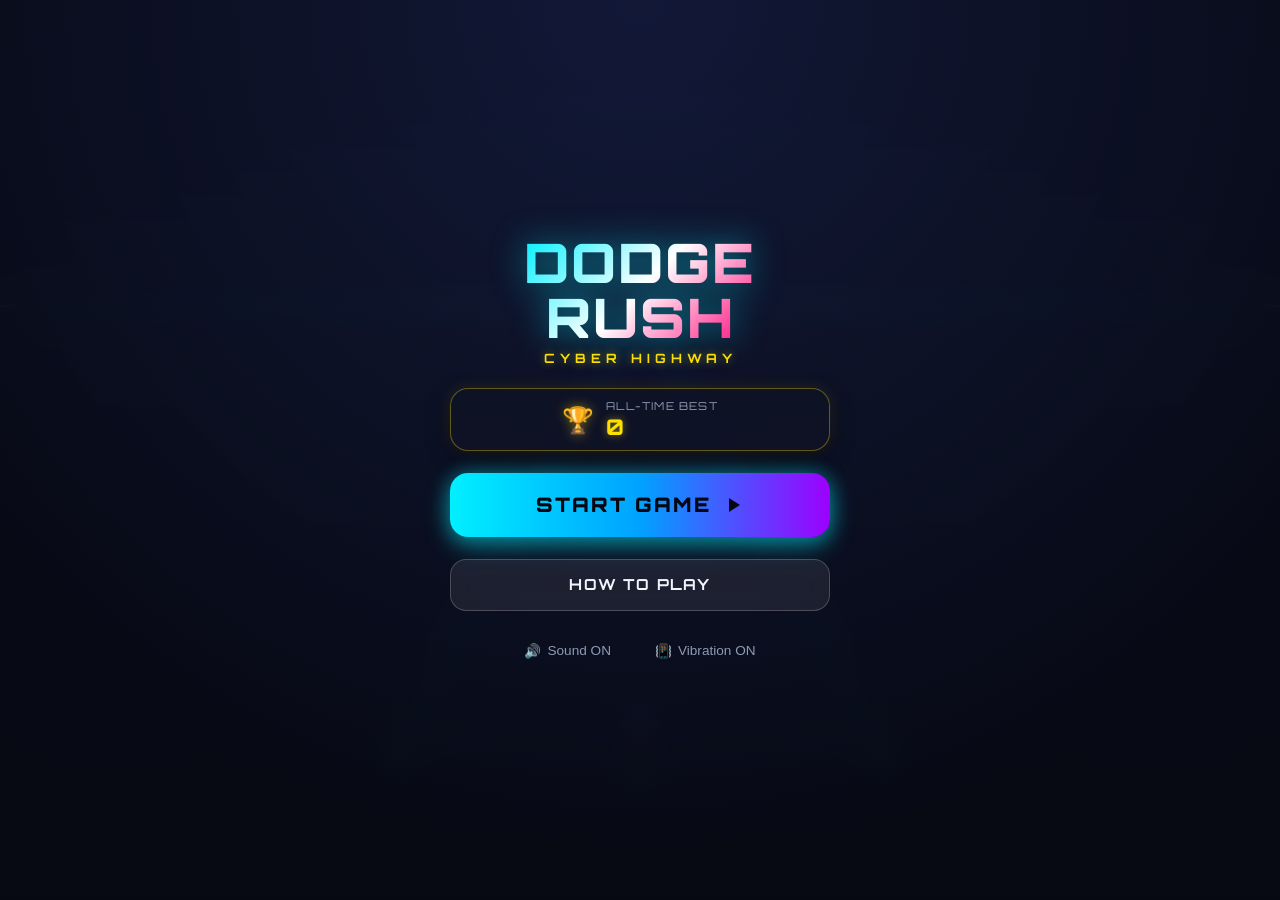
<file: index.html>
<!DOCTYPE html>
<html lang="en">
<head>
  <meta charset="UTF-8">
  <meta name="viewport" content="width=device-width, initial-scale=1.0, maximum-scale=1.0, user-scalable=no, viewport-fit=cover">
  <meta name="theme-color" content="#070913">
  <meta name="apple-mobile-web-app-capable" content="yes">
  <meta name="apple-mobile-web-app-status-bar-style" content="black-translucent">
  <meta name="mobile-web-app-capable" content="yes">
  <meta name="description" content="Dodge Rush - Fast-paced mobile-first cyber arcade runner with smooth touch and swipe controls!">
  <title>Dodge Rush - Mobile Cyber Runner</title>
  <link rel="stylesheet" href="style.css">
</head>
<body>
  <div id="app-container">
    <!-- Main 3D Perspective Game Canvas -->
    <canvas id="game-canvas"></canvas>

    <!-- Floating In-Game HUD -->
    <div id="hud-layer">
      <header class="hud-top-bar">
        <div class="hud-group-left">
          <div class="hud-pill score-pill">
            <span class="label">SCORE</span>
            <span id="hud-score" class="value">0</span>
          </div>
          <div class="hud-pill coin-pill">
            <span class="icon">🪙</span>
            <span id="hud-coins" class="value">0</span>
          </div>
        </div>

        <div class="hud-group-center">
          <div class="hud-pill level-pill">
            <span>LVL</span>
            <span id="hud-level" class="value">1</span>
          </div>
        </div>

        <div class="hud-group-right">
          <div class="hearts-container" id="hearts-container" aria-label="Remaining Health">
            <svg class="heart-icon" id="heart-1" viewBox="0 0 24 24"><path d="M12 21.35l-1.45-1.32C5.4 15.36 2 12.28 2 8.5 2 5.42 4.42 3 7.5 3c1.74 0 3.41.81 4.5 2.09C13.09 3.81 14.76 3 16.5 3 19.58 3 22 5.42 22 8.5c0 3.78-3.4 6.86-8.55 11.54L12 21.35z"/></svg>
            <svg class="heart-icon" id="heart-2" viewBox="0 0 24 24"><path d="M12 21.35l-1.45-1.32C5.4 15.36 2 12.28 2 8.5 2 5.42 4.42 3 7.5 3c1.74 0 3.41.81 4.5 2.09C13.09 3.81 14.76 3 16.5 3 19.58 3 22 5.42 22 8.5c0 3.78-3.4 6.86-8.55 11.54L12 21.35z"/></svg>
            <svg class="heart-icon" id="heart-3" viewBox="0 0 24 24"><path d="M12 21.35l-1.45-1.32C5.4 15.36 2 12.28 2 8.5 2 5.42 4.42 3 7.5 3c1.74 0 3.41.81 4.5 2.09C13.09 3.81 14.76 3 16.5 3 19.58 3 22 5.42 22 8.5c0 3.78-3.4 6.86-8.55 11.54L12 21.35z"/></svg>
          </div>
          <div style="display:flex; gap:8px;">
            <button class="hud-btn" id="btn-sound-toggle" aria-label="Toggle Sound">
              <svg viewBox="0 0 24 24" id="sound-icon-on"><path d="M3 9v6h4l5 5V4L7 9H3zm13.5 3c0-1.77-1.02-3.29-2.5-4.03v8.05c1.48-.73 2.5-2.25 2.5-4.02zM14 3.23v2.06c2.89.86 5 3.54 5 6.71s-2.11 5.85-5 6.71v2.06c4.01-.91 7-4.49 7-8.77s-2.99-7.86-7-8.77z"/></svg>
              <svg viewBox="0 0 24 24" id="sound-icon-off" style="display:none;"><path d="M16.5 12c0-1.77-1.02-3.29-2.5-4.03v2.21l2.45 2.45c.03-.2.05-.41.05-.63zm2.5 0c0 .94-.2 1.82-.54 2.64l1.51 1.51C20.63 14.91 21 13.5 21 12c0-4.28-2.99-7.86-7-8.77v2.06c2.89.86 5 3.54 5 6.71zM4.27 3L3 4.27 7.73 9H3v6h4l5 5v-6.73l4.25 4.25c-.67.52-1.42.93-2.25 1.18v2.06c1.38-.31 2.63-.95 3.69-1.81L19.73 21 21 19.73l-9-9L4.27 3zM12 4L9.91 6.09 12 8.18V4z"/></svg>
            </button>
            <button class="hud-btn" id="btn-pause" aria-label="Pause Game">
              <svg viewBox="0 0 24 24"><path d="M6 19h4V5H6v14zm8-14v14h4V5h-4z"/></svg>
            </button>
          </div>
        </div>
      </header>

      <!-- Active Power-up indicators -->
      <div class="powerups-bar" id="powerups-bar"></div>

      <!-- Mid-screen Level-up & Speed Announcement -->
      <div id="announcement-banner">LEVEL UP!</div>

      <!-- Ergonomic Mobile Touch Controls Dock -->
      <footer id="controls-dock">
        <button class="control-btn btn-left" id="ctrl-left" aria-label="Move Left">
          <div class="btn-icon">
            <svg viewBox="0 0 24 24"><path d="M15.41 7.41L14 6l-6 6 6 6 1.41-1.41L10.83 12z"/></svg>
          </div>
          <span class="btn-sub">LEFT</span>
        </button>

        <button class="control-btn btn-jump" id="ctrl-jump" aria-label="Jump">
          <div class="btn-icon">
            <svg viewBox="0 0 24 24"><path d="M7.41 15.41L12 10.83l4.59 4.58L18 14l-6-6-6 6z"/></svg>
          </div>
          <span class="btn-sub">JUMP</span>
        </button>

        <button class="control-btn btn-right" id="ctrl-right" aria-label="Move Right">
          <div class="btn-icon">
            <svg viewBox="0 0 24 24"><path d="M10 6L8.59 7.41 13.17 12l-4.58 4.59L10 18l6-6z"/></svg>
          </div>
          <span class="btn-sub">RIGHT</span>
        </button>
      </footer>
    </div>

    <!-- 1. Home Screen -->
    <section class="screen-layer active" id="home-screen">
      <div class="home-content">
        <div class="title-container">
          <h1 class="game-title">DODGE<br>RUSH</h1>
          <p class="game-subtitle">CYBER HIGHWAY</p>
        </div>

        <div class="high-score-card">
          <div class="trophy-icon">🏆</div>
          <div class="card-info">
            <span class="card-label">ALL-TIME BEST</span>
            <span id="home-highscore" class="card-val">0</span>
          </div>
        </div>

        <button class="btn-primary" id="btn-start-game">
          <span>START GAME</span>
          <svg style="width:24px;height:24px;fill:currentColor" viewBox="0 0 24 24"><path d="M8 5v14l11-7z"/></svg>
        </button>

        <button class="btn-secondary" id="btn-instructions">
          <span>HOW TO PLAY</span>
        </button>

        <div class="home-meta-bar">
          <button class="home-icon-btn" id="btn-home-mute">
            <span id="home-mute-icon">🔊</span>
            <span id="home-mute-text">Sound ON</span>
          </button>
          <button class="home-icon-btn" id="btn-home-vibe">
            <span id="home-vibe-icon">📳</span>
            <span id="home-vibe-text">Vibration ON</span>
          </button>
        </div>
      </div>
    </section>

    <!-- 2. Instructions / How To Play Modal -->
    <div class="screen-layer" id="instructions-modal">
      <div class="modal-card">
        <h2 class="modal-title">HOW TO PLAY</h2>

        <div class="how-to-section">
          <h3 class="section-heading">🎮 Touch & Swipe Controls</h3>
          <div class="guide-row">
            <span class="guide-badge">LEFT / RIGHT</span>
            <span class="guide-desc">Tap ◀ / ▶ buttons or swipe left/right to change lanes.</span>
          </div>
          <div class="guide-row">
            <span class="guide-badge">JUMP (▲)</span>
            <span class="guide-desc">Tap ▲ or swipe UP to jump over low barriers and grab mid-air coins!</span>
          </div>
        </div>

        <div class="how-to-section">
          <h3 class="section-heading">⚠️ Obstacles</h3>
          <div class="guide-row">
            <span class="guide-badge" style="color:var(--yellow);border-color:var(--yellow);">LOW BARRIER</span>
            <span class="guide-desc">Jump over it OR switch lanes to avoid.</span>
          </div>
          <div class="guide-row">
            <span class="guide-badge" style="color:var(--danger);border-color:var(--danger);">TALL DRONE</span>
            <span class="guide-desc">Cannot be jumped over! Must dodge to another lane.</span>
          </div>
        </div>

        <div class="how-to-section">
          <h3 class="section-heading">✨ Power-Ups</h3>
          <div class="guide-row">
            <span class="guide-badge">🛡️ SHIELD</span>
            <span class="guide-desc">Absorbs 1 collision safely without losing health.</span>
          </div>
          <div class="guide-row">
            <span class="guide-badge">🧲 MAGNET</span>
            <span class="guide-desc">Pulls all nearby coins into your lane.</span>
          </div>
          <div class="guide-row">
            <span class="guide-badge">⚡ BOOST</span>
            <span class="guide-desc">Hyper-speed invulnerability rush! Smash through anything.</span>
          </div>
          <div class="guide-row">
            <span class="guide-badge">✖️2 COINS</span>
            <span class="guide-desc">Doubles the value of all coins collected!</span>
          </div>
        </div>

        <button class="btn-primary" id="btn-close-instructions" style="margin-top:8px;">GOT IT!</button>
      </div>
    </div>

    <!-- 3. Pause Modal -->
    <div class="screen-layer" id="pause-screen">
      <div class="modal-card" style="max-width:320px; align-items:center;">
        <h2 class="modal-title">PAUSED</h2>
        <div style="display:flex; flex-direction:column; gap:12px; width:100%; margin-top:8px;">
          <button class="btn-primary" id="btn-resume">RESUME</button>
          <button class="btn-secondary" id="btn-pause-restart">RESTART</button>
          <button class="btn-secondary" id="btn-pause-home">MAIN MENU</button>
        </div>
      </div>
    </div>

    <!-- 4. Game Over Screen -->
    <section class="screen-layer" id="game-over-screen">
      <div class="game-over-card">
        <h2 class="over-title">CRASHED!</h2>
        
        <div class="new-record-badge" id="game-over-record">
          <span>⭐ NEW HIGH SCORE! ⭐</span>
        </div>

        <div class="stats-grid">
          <div class="stat-box highlight">
            <span class="stat-label">Final Score</span>
            <span class="stat-value" id="over-score">0</span>
          </div>
          <div class="stat-box">
            <span class="stat-label">Best Record</span>
            <span class="stat-value" id="over-best">0</span>
          </div>
          <div class="stat-box">
            <span class="stat-label">Coins Picked</span>
            <span class="stat-value" id="over-coins">0</span>
          </div>
          <div class="stat-box">
            <span class="stat-label">Level Reached</span>
            <span class="stat-value" id="over-level">1</span>
          </div>
        </div>

        <div class="game-over-actions">
          <button class="btn-primary" id="btn-play-again">
            <span>PLAY AGAIN</span>
            <svg style="width:20px;height:20px;fill:currentColor" viewBox="0 0 24 24"><path d="M12 5V1L7 6l5 5V7c3.31 0 6 2.69 6 6s-2.69 6-6 6-6-2.69-6-6H4c0 4.42 3.58 8 8 8s8-3.58 8-8-3.58-8-8-8z"/></svg>
          </button>
          <button class="btn-secondary" id="btn-over-home">
            <span>HOME MENU</span>
          </button>
        </div>
      </div>
    </section>
  </div>

  <!-- Procedural Web Audio Engine & Game Engine Scripts -->
  <script src="audio.js"></script>
  <script src="game.js"></script>
</body>
</html>
</file>
<file: style.css>
/* ==========================================================================
   DODGE RUSH - Mobile-First Arcade Stylesheet
   Modern Cyber-Arcade Aesthetic, Glassmorphism, Ergonomic Touch Controls
   ========================================================================== */

@import url('https://fonts.googleapis.com/css2?family=Orbitron:wght@500;700;900&family=Outfit:wght@400;600;700;800&display=swap');

:root {
  --font-display: 'Orbitron', -apple-system, sans-serif;
  --font-body: 'Outfit', -apple-system, sans-serif;

  /* Vibrant Arcade Palette */
  --bg-dark: #070913;
  --bg-card: rgba(16, 20, 38, 0.78);
  --bg-card-border: rgba(0, 240, 255, 0.28);
  
  --cyan: #00f0ff;
  --cyan-glow: rgba(0, 240, 255, 0.45);
  --pink: #ff0077;
  --pink-glow: rgba(255, 0, 119, 0.45);
  --yellow: #ffdf00;
  --yellow-glow: rgba(255, 223, 0, 0.45);
  --green: #00ff88;
  --green-glow: rgba(0, 255, 136, 0.45);
  --purple: #9d00ff;
  --orange: #ff6a00;
  
  --text-main: #f0f4fc;
  --text-muted: #8e9bb4;
  --danger: #ff2a55;

  /* Safe Area Support */
  --sat: env(safe-area-inset-top, 0px);
  --sab: env(safe-area-inset-bottom, 0px);
  --sal: env(safe-area-inset-left, 0px);
  --sar: env(safe-area-inset-right, 0px);
}

/* Reset & Global Mobile Rules */
*, *::before, *::after {
  box-sizing: border-box;
  margin: 0;
  padding: 0;
  -webkit-tap-highlight-color: transparent;
  user-select: none;
  -webkit-user-select: none;
  -webkit-touch-callout: none;
}

html, body {
  width: 100%;
  height: 100%;
  overflow: hidden;
  background-color: var(--bg-dark);
  font-family: var(--font-body);
  color: var(--text-main);
  touch-action: none; /* Crucial: stops native scroll & pull-to-refresh */
  position: fixed;
}

/* Main Screen Wrapper */
#app-container {
  position: relative;
  width: 100vw;
  height: 100vh;
  height: 100dvh;
  overflow: hidden;
  display: flex;
  flex-direction: column;
}

/* Canvas Layer */
#game-canvas {
  position: absolute;
  top: 0;
  left: 0;
  width: 100%;
  height: 100%;
  display: block;
  z-index: 1;
}

/* Screen Layers Base */
.screen-layer {
  position: absolute;
  inset: 0;
  display: flex;
  flex-direction: column;
  align-items: center;
  justify-content: center;
  z-index: 20;
  opacity: 0;
  pointer-events: none;
  transition: opacity 0.28s ease, transform 0.28s ease;
  padding: calc(16px + var(--sat)) calc(16px + var(--sar)) calc(16px + var(--sab)) calc(16px + var(--sal));
}

.screen-layer.active {
  opacity: 1;
  pointer-events: auto;
  transform: scale(1);
}

/* ==========================================================================
   HUD Layer (In-Game Heads Up Display)
   ========================================================================== */
#hud-layer {
  position: absolute;
  inset: 0;
  z-index: 10;
  pointer-events: none;
  display: flex;
  flex-direction: column;
  justify-content: space-between;
  padding: calc(12px + var(--sat)) calc(14px + var(--sar)) calc(16px + var(--sab)) calc(14px + var(--sal));
  opacity: 0;
  transition: opacity 0.25s ease;
}

#hud-layer.active {
  opacity: 1;
}

.hud-top-bar {
  display: flex;
  align-items: flex-start;
  justify-content: space-between;
  width: 100%;
  gap: 10px;
}

.hud-group-left, .hud-group-right {
  display: flex;
  flex-direction: column;
  gap: 8px;
}

.hud-group-right {
  align-items: flex-end;
}

.hud-group-center {
  display: flex;
  align-items: center;
  gap: 8px;
  pointer-events: auto;
}

/* HUD Badges & Pills */
.hud-pill {
  display: inline-flex;
  align-items: center;
  gap: 6px;
  background: var(--bg-card);
  border: 1px solid var(--bg-card-border);
  backdrop-filter: blur(12px);
  -webkit-backdrop-filter: blur(12px);
  padding: 6px 12px;
  border-radius: 999px;
  box-shadow: 0 4px 14px rgba(0, 0, 0, 0.4), 0 0 10px rgba(0, 240, 255, 0.1);
  font-family: var(--font-display);
  font-weight: 700;
  font-size: 0.92rem;
  letter-spacing: 0.5px;
}

.hud-pill.score-pill {
  border-color: rgba(0, 240, 255, 0.5);
}

.hud-pill.score-pill .label {
  font-size: 0.7rem;
  color: var(--cyan);
  margin-right: 2px;
}

.hud-pill.score-pill .value {
  color: #fff;
  font-size: 1.1rem;
  text-shadow: 0 0 8px var(--cyan-glow);
}

.hud-pill.coin-pill {
  border-color: rgba(255, 223, 0, 0.45);
}

.hud-pill.coin-pill .icon {
  color: var(--yellow);
  filter: drop-shadow(0 0 4px var(--yellow-glow));
}

.hud-pill.coin-pill .value {
  color: var(--yellow);
  font-size: 1rem;
}

.hud-pill.level-pill {
  border-color: rgba(255, 0, 119, 0.4);
  background: rgba(255, 0, 119, 0.15);
  font-size: 0.78rem;
  color: #ff99cc;
}

.hud-pill.level-pill .value {
  color: #fff;
  font-size: 0.9rem;
}

/* Hearts / Health Display */
.hearts-container {
  display: flex;
  gap: 5px;
  padding: 4px 8px;
  background: rgba(10, 12, 22, 0.6);
  border: 1px solid rgba(255, 42, 85, 0.35);
  border-radius: 999px;
  backdrop-filter: blur(8px);
}

.heart-icon {
  width: 22px;
  height: 22px;
  fill: var(--danger);
  filter: drop-shadow(0 0 6px rgba(255, 42, 85, 0.6));
  transition: transform 0.25s cubic-bezier(0.175, 0.885, 0.32, 1.275), opacity 0.25s;
}

.heart-icon.lost {
  opacity: 0.22;
  transform: scale(0.75);
  filter: grayscale(1);
}

.heart-icon.shake {
  animation: heartDamage 0.4s ease;
}

@keyframes heartDamage {
  0%, 100% { transform: scale(1); }
  25% { transform: scale(1.35) rotate(-12deg); }
  50% { transform: scale(0.9) rotate(10deg); }
  75% { transform: scale(1.15) rotate(-6deg); }
}

/* HUD Action Buttons */
.hud-btn {
  width: 38px;
  height: 38px;
  border-radius: 50%;
  background: var(--bg-card);
  border: 1px solid rgba(255, 255, 255, 0.2);
  color: var(--text-main);
  display: flex;
  align-items: center;
  justify-content: center;
  cursor: pointer;
  pointer-events: auto;
  backdrop-filter: blur(10px);
  transition: transform 0.15s ease, background 0.15s, border-color 0.15s;
  box-shadow: 0 4px 10px rgba(0,0,0,0.4);
}

.hud-btn:active {
  transform: scale(0.9);
  background: rgba(255, 255, 255, 0.25);
  border-color: var(--cyan);
}

.hud-btn svg {
  width: 18px;
  height: 18px;
  fill: currentColor;
}

/* Power-Ups Status Bar (Mid-screen or upper corner) */
.powerups-bar {
  display: flex;
  flex-direction: column;
  gap: 8px;
  margin-top: 10px;
  align-self: flex-start;
}

.powerup-indicator {
  display: flex;
  align-items: center;
  gap: 8px;
  background: rgba(14, 18, 36, 0.85);
  padding: 4px 10px 4px 6px;
  border-radius: 20px;
  border: 1px solid var(--cyan);
  font-family: var(--font-display);
  font-size: 0.75rem;
  box-shadow: 0 0 10px rgba(0, 240, 255, 0.2);
  animation: powerupIn 0.3s cubic-bezier(0.18, 0.89, 0.32, 1.28);
}

.powerup-indicator.shield { border-color: var(--cyan); box-shadow: 0 0 12px var(--cyan-glow); }
.powerup-indicator.magnet { border-color: var(--yellow); box-shadow: 0 0 12px var(--yellow-glow); }
.powerup-indicator.boost { border-color: var(--pink); box-shadow: 0 0 12px var(--pink-glow); }
.powerup-indicator.multiplier { border-color: var(--green); box-shadow: 0 0 12px var(--green-glow); }

.powerup-indicator .icon-wrap {
  font-size: 1.05rem;
}

.powerup-indicator .timer-track {
  width: 44px;
  height: 5px;
  background: rgba(255, 255, 255, 0.15);
  border-radius: 4px;
  overflow: hidden;
}

.powerup-indicator .timer-fill {
  height: 100%;
  width: 100%;
  background: #fff;
  border-radius: 4px;
  transform-origin: left;
}

@keyframes powerupIn {
  from { transform: translateX(-30px); opacity: 0; }
  to { transform: translateX(0); opacity: 1; }
}

/* Banner Announcements (Level Up, Speed Boost, etc.) */
#announcement-banner {
  position: absolute;
  top: 25%;
  left: 50%;
  transform: translate(-50%, -50%) scale(0.8);
  font-family: var(--font-display);
  font-weight: 900;
  font-size: 1.7rem;
  text-align: center;
  color: #fff;
  text-shadow: 0 0 20px var(--cyan-glow), 0 0 35px var(--pink-glow);
  opacity: 0;
  pointer-events: none;
  z-index: 15;
  white-space: nowrap;
  letter-spacing: 2px;
  transition: opacity 0.3s ease, transform 0.3s cubic-bezier(0.175, 0.885, 0.32, 1.275);
}

#announcement-banner.show {
  opacity: 1;
  transform: translate(-50%, -50%) scale(1.1);
}

/* ==========================================================================
   TOUCH CONTROLS DOCK (Ergonomic Mobile Buttons)
   ========================================================================== */
#controls-dock {
  width: 100%;
  display: flex;
  align-items: center;
  justify-content: space-between;
  gap: 14px;
  pointer-events: auto;
  padding-bottom: max(6px, var(--sab));
  z-index: 12;
}

.control-btn {
  flex: 1;
  height: 80px;
  max-width: 130px;
  background: linear-gradient(180deg, rgba(28, 35, 62, 0.85) 0%, rgba(13, 17, 34, 0.92) 100%);
  border: 2px solid rgba(0, 240, 255, 0.35);
  border-radius: 20px;
  box-shadow: 0 8px 20px rgba(0, 0, 0, 0.5), inset 0 1px 1px rgba(255, 255, 255, 0.25), 0 0 12px rgba(0, 240, 255, 0.12);
  display: flex;
  flex-direction: column;
  align-items: center;
  justify-content: center;
  gap: 4px;
  cursor: pointer;
  touch-action: manipulation;
  transition: transform 0.08s ease, border-color 0.1s, box-shadow 0.1s, background 0.1s;
  color: #fff;
  position: relative;
  overflow: hidden;
}

.control-btn::after {
  content: '';
  position: absolute;
  inset: 0;
  background: radial-gradient(circle, rgba(0, 240, 255, 0.4) 10%, transparent 70%);
  opacity: 0;
  transition: opacity 0.15s ease;
}

/* Jump Button Accent (Larger, distinct) */
.control-btn.btn-jump {
  height: 90px;
  border-color: rgba(255, 0, 119, 0.55);
  box-shadow: 0 8px 24px rgba(0, 0, 0, 0.6), inset 0 1px 1px rgba(255, 255, 255, 0.35), 0 0 18px rgba(255, 0, 119, 0.2);
  background: linear-gradient(180deg, rgba(46, 20, 52, 0.88) 0%, rgba(20, 11, 28, 0.95) 100%);
}

.control-btn.btn-jump .btn-icon svg {
  fill: var(--pink);
  filter: drop-shadow(0 0 6px var(--pink-glow));
}

.control-btn.btn-jump .btn-sub {
  color: #ff88bb;
}

.control-btn.btn-jump::after {
  background: radial-gradient(circle, rgba(255, 0, 119, 0.4) 10%, transparent 70%);
}

/* Active / Pressed state */
.control-btn:active, .control-btn.active-touch {
  transform: translateY(4px) scale(0.96);
  border-color: #fff;
  box-shadow: 0 2px 8px rgba(0, 0, 0, 0.7), 0 0 20px var(--cyan);
}

.control-btn.btn-jump:active, .control-btn.btn-jump.active-touch {
  box-shadow: 0 2px 8px rgba(0, 0, 0, 0.7), 0 0 25px var(--pink);
}

.control-btn:active::after, .control-btn.active-touch::after {
  opacity: 1;
}

.control-btn .btn-icon svg {
  width: 34px;
  height: 34px;
  fill: var(--cyan);
  filter: drop-shadow(0 0 6px var(--cyan-glow));
  transition: transform 0.1s ease;
}

.control-btn:active .btn-icon svg, .control-btn.active-touch .btn-icon svg {
  transform: scale(1.15);
}

.control-btn .btn-sub {
  font-family: var(--font-display);
  font-size: 0.68rem;
  font-weight: 700;
  letter-spacing: 1.2px;
  color: var(--text-muted);
}

/* ==========================================================================
   LANDSCAPE MOBILE SUPPORT
   ========================================================================== */
@media (orientation: landscape) and (max-height: 520px) {
  #hud-layer {
    padding-top: max(6px, var(--sat));
    padding-bottom: max(6px, var(--sab));
  }

  #controls-dock {
    position: absolute;
    bottom: max(10px, var(--sab));
    left: max(16px, var(--sal));
    right: max(16px, var(--sar));
    width: auto;
    justify-content: space-between;
    padding-bottom: 0;
  }

  .control-btn {
    height: 68px;
    max-width: 105px;
  }

  .control-btn.btn-jump {
    height: 72px;
  }

  .control-btn .btn-icon svg {
    width: 26px;
    height: 26px;
  }
}

/* ==========================================================================
   HOME SCREEN (Title, High Score, Start CTA)
   ========================================================================== */
#home-screen {
  background: radial-gradient(circle at center top, rgba(20, 27, 60, 0.9) 0%, rgba(7, 9, 19, 0.96) 80%);
  backdrop-filter: blur(14px);
  -webkit-backdrop-filter: blur(14px);
  z-index: 25;
}

.home-content {
  display: flex;
  flex-direction: column;
  align-items: center;
  width: 100%;
  max-width: 380px;
  text-align: center;
  gap: 22px;
}

.title-container {
  display: flex;
  flex-direction: column;
  align-items: center;
  position: relative;
}

.game-title {
  font-family: var(--font-display);
  font-size: clamp(2.4rem, 11vw, 3.4rem);
  font-weight: 900;
  line-height: 1;
  letter-spacing: 2px;
  text-transform: uppercase;
  background: linear-gradient(135deg, #00f0ff 0%, #ffffff 50%, #ff0077 100%);
  -webkit-background-clip: text;
  -webkit-text-fill-color: transparent;
  filter: drop-shadow(0 0 16px rgba(0, 240, 255, 0.5));
  animation: titleGlow 3s ease-in-out infinite alternate;
}

@keyframes titleGlow {
  0% { filter: drop-shadow(0 0 14px rgba(0, 240, 255, 0.45)); }
  100% { filter: drop-shadow(0 0 26px rgba(255, 0, 119, 0.65)); }
}

.game-subtitle {
  font-family: var(--font-display);
  font-size: 0.8rem;
  letter-spacing: 5px;
  text-transform: uppercase;
  color: var(--yellow);
  margin-top: 6px;
  font-weight: 700;
  text-shadow: 0 0 10px var(--yellow-glow);
}

/* High Score Trophy Card */
.high-score-card {
  display: flex;
  align-items: center;
  justify-content: center;
  gap: 12px;
  background: var(--bg-card);
  border: 1px solid rgba(255, 223, 0, 0.35);
  border-radius: 18px;
  padding: 10px 22px;
  box-shadow: 0 8px 24px rgba(0, 0, 0, 0.4), 0 0 15px rgba(255, 223, 0, 0.12);
  width: 100%;
}

.high-score-card .trophy-icon {
  font-size: 1.6rem;
  filter: drop-shadow(0 0 6px var(--yellow-glow));
}

.high-score-card .card-info {
  display: flex;
  flex-direction: column;
  align-items: flex-start;
}

.high-score-card .card-label {
  font-family: var(--font-display);
  font-size: 0.68rem;
  color: var(--text-muted);
  letter-spacing: 1.2px;
}

.high-score-card .card-val {
  font-family: var(--font-display);
  font-size: 1.35rem;
  font-weight: 800;
  color: var(--yellow);
  text-shadow: 0 0 8px var(--yellow-glow);
}

/* Buttons System */
.btn-primary {
  width: 100%;
  height: 64px;
  border-radius: 18px;
  border: none;
  background: linear-gradient(90deg, #00f0ff 0%, #00a2ff 50%, #9d00ff 100%);
  color: #050813;
  font-family: var(--font-display);
  font-weight: 900;
  font-size: 1.25rem;
  letter-spacing: 2px;
  text-transform: uppercase;
  box-shadow: 0 8px 25px rgba(0, 240, 255, 0.45), 0 0 20px rgba(0, 240, 255, 0.3);
  cursor: pointer;
  display: flex;
  align-items: center;
  justify-content: center;
  gap: 10px;
  position: relative;
  overflow: hidden;
  transition: transform 0.12s ease, box-shadow 0.15s ease;
  animation: pulseCta 2s infinite ease-in-out;
}

@keyframes pulseCta {
  0%, 100% { transform: scale(1); box-shadow: 0 8px 25px rgba(0, 240, 255, 0.45); }
  50% { transform: scale(1.025); box-shadow: 0 10px 32px rgba(0, 240, 255, 0.7); }
}

.btn-primary:active {
  transform: scale(0.97);
  box-shadow: 0 4px 14px rgba(0, 240, 255, 0.5);
  animation: none;
}

.btn-secondary {
  width: 100%;
  height: 52px;
  border-radius: 16px;
  background: rgba(255, 255, 255, 0.08);
  border: 1px solid rgba(255, 255, 255, 0.2);
  color: var(--text-main);
  font-family: var(--font-display);
  font-weight: 700;
  font-size: 0.95rem;
  letter-spacing: 1.2px;
  text-transform: uppercase;
  cursor: pointer;
  display: flex;
  align-items: center;
  justify-content: center;
  gap: 8px;
  backdrop-filter: blur(8px);
  transition: background 0.15s, border-color 0.15s, transform 0.1s;
}

.btn-secondary:active {
  transform: scale(0.97);
  background: rgba(255, 255, 255, 0.18);
  border-color: var(--cyan);
}

.home-meta-bar {
  display: flex;
  align-items: center;
  justify-content: center;
  gap: 20px;
  margin-top: 4px;
}

.home-icon-btn {
  display: inline-flex;
  align-items: center;
  gap: 6px;
  background: transparent;
  border: none;
  color: var(--text-muted);
  font-size: 0.85rem;
  cursor: pointer;
  padding: 6px 12px;
  border-radius: 20px;
  transition: color 0.15s;
}

.home-icon-btn:active {
  color: var(--cyan);
}

/* ==========================================================================
   GAME OVER SCREEN
   ========================================================================== */
#game-over-screen {
  background: radial-gradient(circle at center, rgba(35, 12, 28, 0.92) 0%, rgba(7, 9, 19, 0.96) 80%);
  backdrop-filter: blur(16px);
  -webkit-backdrop-filter: blur(16px);
  z-index: 25;
}

.game-over-card {
  width: 100%;
  max-width: 360px;
  display: flex;
  flex-direction: column;
  align-items: center;
  gap: 16px;
  text-align: center;
}

.over-title {
  font-family: var(--font-display);
  font-size: clamp(2rem, 9vw, 2.6rem);
  font-weight: 900;
  color: var(--danger);
  letter-spacing: 2px;
  text-shadow: 0 0 16px rgba(255, 42, 85, 0.6);
  animation: glitchTitle 2.5s infinite;
}

@keyframes glitchTitle {
  0%, 100% { transform: skew(0deg); }
  92% { transform: skew(0deg); }
  94% { transform: skew(-4deg) translateX(3px); }
  96% { transform: skew(3deg) translateX(-2px); }
  98% { transform: skew(0deg); }
}

.new-record-badge {
  display: none;
  align-items: center;
  gap: 6px;
  background: linear-gradient(90deg, #ff0077, #ffdf00);
  color: #070913;
  font-family: var(--font-display);
  font-weight: 900;
  font-size: 0.82rem;
  letter-spacing: 1.5px;
  padding: 5px 16px;
  border-radius: 999px;
  box-shadow: 0 0 16px rgba(255, 223, 0, 0.7);
  animation: badgePulse 1.2s infinite ease-in-out;
}

.new-record-badge.visible {
  display: inline-flex;
}

@keyframes badgePulse {
  0%, 100% { transform: scale(1); }
  50% { transform: scale(1.08); }
}

.stats-grid {
  display: grid;
  grid-template-columns: 1fr 1fr;
  gap: 10px;
  width: 100%;
}

.stat-box {
  background: var(--bg-card);
  border: 1px solid rgba(255, 255, 255, 0.12);
  border-radius: 16px;
  padding: 12px 10px;
  display: flex;
  flex-direction: column;
  align-items: center;
  gap: 2px;
}

.stat-box.highlight {
  border-color: rgba(0, 240, 255, 0.45);
  background: rgba(0, 240, 255, 0.08);
}

.stat-box .stat-label {
  font-family: var(--font-display);
  font-size: 0.65rem;
  color: var(--text-muted);
  letter-spacing: 1px;
  text-transform: uppercase;
}

.stat-box .stat-value {
  font-family: var(--font-display);
  font-size: 1.45rem;
  font-weight: 800;
  color: #fff;
}

.stat-box.highlight .stat-value {
  color: var(--cyan);
  text-shadow: 0 0 10px var(--cyan-glow);
}

.game-over-actions {
  display: flex;
  flex-direction: column;
  gap: 10px;
  width: 100%;
  margin-top: 4px;
}

/* ==========================================================================
   PAUSE SCREEN & HOW TO PLAY MODAL
   ========================================================================== */
#pause-screen {
  background: rgba(5, 7, 16, 0.85);
  backdrop-filter: blur(14px);
  -webkit-backdrop-filter: blur(14px);
  z-index: 30;
}

.modal-card {
  width: 100%;
  max-width: 380px;
  background: var(--bg-card);
  border: 1px solid var(--bg-card-border);
  border-radius: 22px;
  padding: 22px 18px;
  display: flex;
  flex-direction: column;
  gap: 16px;
  box-shadow: 0 16px 36px rgba(0, 0, 0, 0.6), 0 0 20px rgba(0, 240, 255, 0.15);
  max-height: 85vh;
  overflow-y: auto;
}

.modal-title {
  font-family: var(--font-display);
  font-size: 1.45rem;
  font-weight: 800;
  color: var(--cyan);
  text-align: center;
  letter-spacing: 1.5px;
  text-shadow: 0 0 10px var(--cyan-glow);
}

.how-to-section {
  display: flex;
  flex-direction: column;
  gap: 8px;
}

.section-heading {
  font-family: var(--font-display);
  font-size: 0.82rem;
  font-weight: 700;
  color: var(--yellow);
  letter-spacing: 1px;
  text-transform: uppercase;
}

.guide-row {
  display: flex;
  align-items: center;
  gap: 12px;
  background: rgba(255, 255, 255, 0.05);
  border-radius: 12px;
  padding: 8px 12px;
}

.guide-badge {
  font-family: var(--font-display);
  font-size: 0.8rem;
  font-weight: 700;
  padding: 4px 10px;
  border-radius: 8px;
  background: rgba(0, 240, 255, 0.2);
  color: var(--cyan);
  border: 1px solid rgba(0, 240, 255, 0.4);
  white-space: nowrap;
}

.guide-desc {
  font-size: 0.82rem;
  color: var(--text-main);
  line-height: 1.35;
}

/* ==========================================================================
   Swipe Feedback / Gesture Hint Animation
   ========================================================================== */
.swipe-hint {
  font-size: 0.76rem;
  color: var(--text-muted);
  text-align: center;
  letter-spacing: 0.5px;
  display: flex;
  align-items: center;
  justify-content: center;
  gap: 6px;
}
</file>
